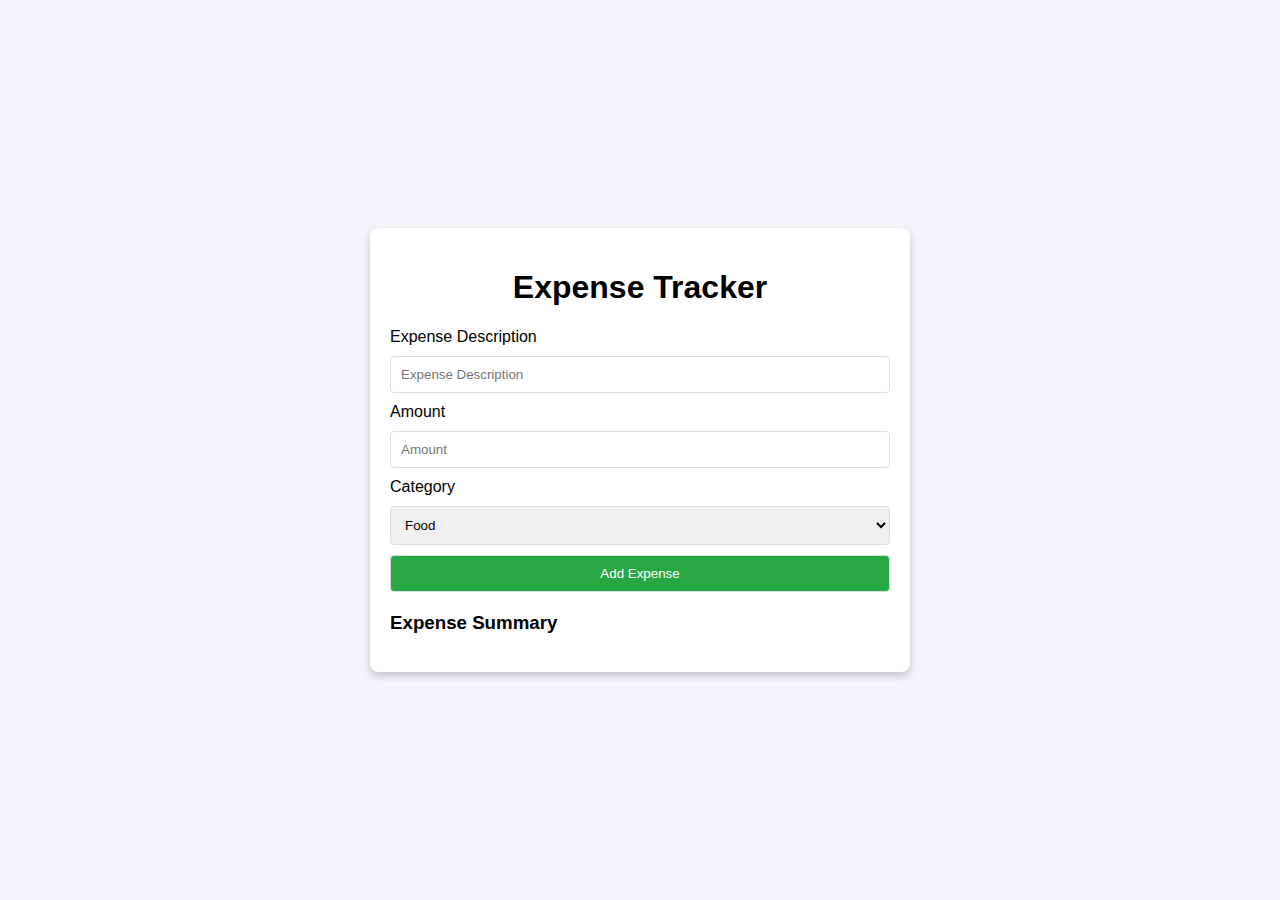
<file: index.html>
<!DOCTYPE html>
<html lang="en">
<head>
    <meta charset="UTF-8">
    <meta name="viewport" content="width=device-width, initial-scale=1.0">
    <title>Expense Tracker</title>
    <link rel="stylesheet" href="styles.css">
</head>
<body>
    <div class="container">
        <h1>Expense Tracker</h1>
        <form id="expenseForm">
            <label for="description">Expense Description</label>
            <input type="text" id="description" placeholder="Expense Description" required>

            <label for="amount">Amount</label>
            <input type="number" id="amount" placeholder="Amount" required min="0">

            <label for="category">Category</label>
            <select id="category">
                <option value="Food">Food</option>
                <option value="Transport">Transport</option>
                <option value="Entertainment">Entertainment</option>
                <option value="Others">Others</option>
            </select>
            <button type="submit">Add Expense</button>
        </form>
        <div id="expenseList"></div>
        <div id="summary"></div>
    </div>
    <script src="script.js"></script>
</body>
</html>
</file>
<file: styles.css>
/* General body styles */
body {
    font-family: Arial, sans-serif;
    display: flex;
    justify-content: center;
    align-items: center;
    min-height: 100vh;
    margin: 0;
    background-color: #f4f4f9;
}

/* Container for the main content */
.container {
    width: 90%;
    max-width: 500px;
    background: #fff;
    padding: 20px;
    border-radius: 8px;
    box-shadow: 0 4px 8px rgba(0, 0, 0, 0.2);
}

/* Heading styles */
h1 {
    text-align: center;
}

/* Form styles */
form {
    display: flex;
    flex-direction: column;
    gap: 10px;
}

/* Input, select, and button styles */
input, select, button {
    padding: 10px;
    border: 1px solid #ddd;
    border-radius: 4px;
}

/* Button styles */
button {
    background-color: #28a745;
    color: #fff;
    cursor: pointer;
    transition: background-color 0.3s ease; /* Smooth transition for hover effect */
}

/* Button hover effect */
button:hover {
    background-color: #218838;
}

/* Expense list and summary styles */
#expenseList, #summary {
    margin-top: 20px;
}

/* Individual expense item styles */
.expense-item {
    display: flex;
    justify-content: space-between;
    padding: 10px;
    border-bottom: 1px solid #ddd;
}

/* Remove bottom border for the last expense item */
.expense-item:last-child {
    border-bottom: none;
}
</file>
